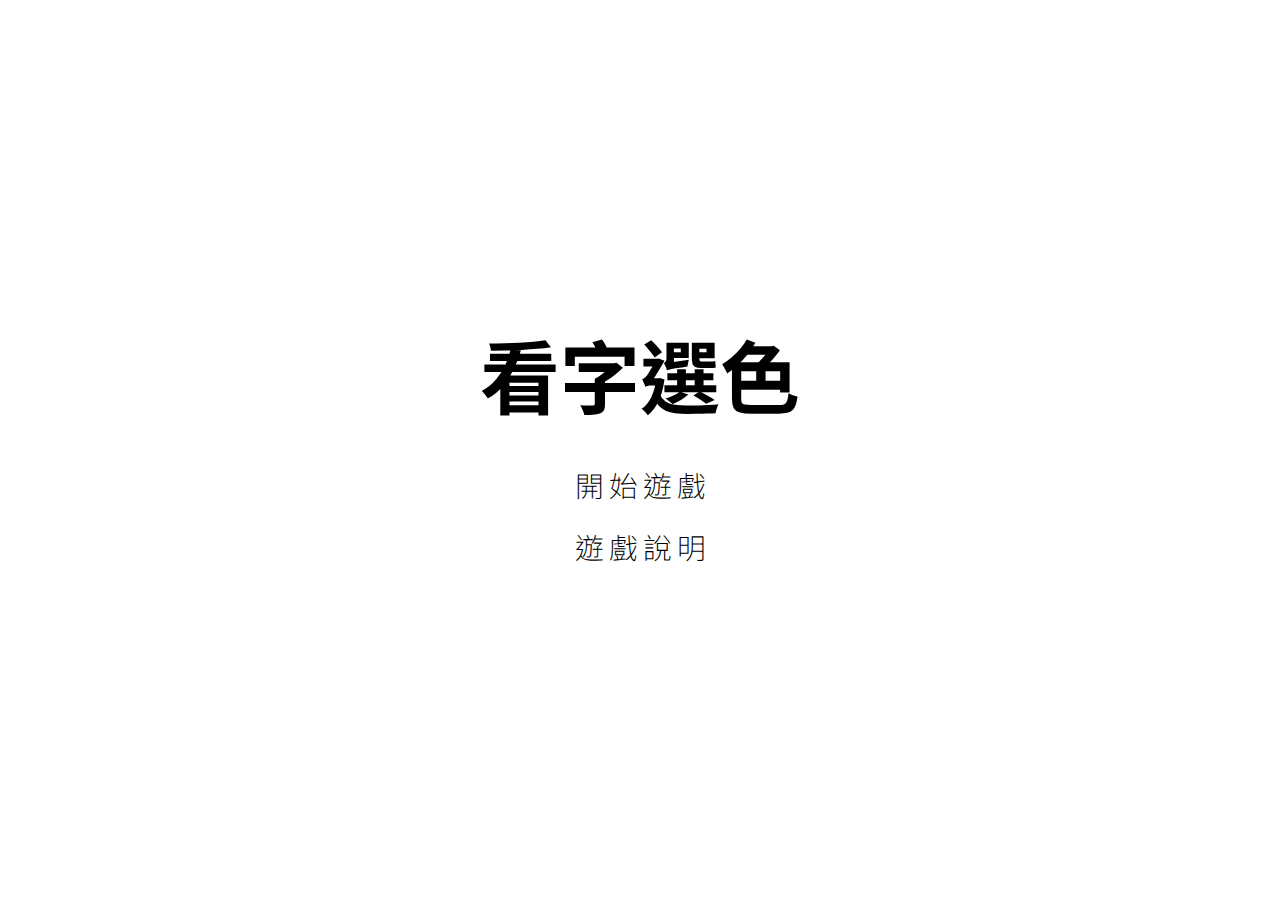
<file: index.html>
<!DOCTYPE html>
<html lang="zh-Hant-TW">

<head>
  <meta charset="UTF-8">
  <meta http-equiv="X-UA-Compatible"
    content="IE=edge">
  <meta name="viewport"
    content="width=device-width, initial-scale=1">
  <title>看字選色</title>
  <link rel="icon"
    type="image/x-icon"
    href="assets/images/favicon.ico">
  <link rel="stylesheet"
    href="./css/style.css">
</head>

<body>

  <div class="index">
    <div class="info">
      <h1 class="title">看字選色</h1>
      <ul class="info-btns">
        <li class="start-btn" onclick="game.closeIndex()">開始遊戲</li>
        <li onclick="game.closePage('info')">遊戲說明</li>
      </ul>
    </div>
    <div class="describe close">
      <h2>玩法介紹</h2>
      <ol class="describe-ol">
        <li>總時間上限為 10 秒鐘</li>
        <li>每過兩關獎勵為增加 1 秒鐘</li>
        <li>請選擇字的顏色, 非字本身</li>
        <li>答錯會扣 1 秒鐘</li>
      </ol>
      <ul class="describe-ul">
        <h3>選擇範例</h3>
        <li>
          <span style="color: red">藍</span> → 紅色
        </li>
        <li>
          <span style="color: green">藍</span> → 綠色
        </li>
        <li>
          <span style="color: purple">藍</span> → 紫色
        </li>
      </ul>
      <button type="button"
        class="describe-btn"
        onclick="game.closePage('describe')">回首頁</button>
    </div>
    <div class="countdown close">
      <span class="countdown-number">3</span>
    </div>
  </div>
  <div class="game-over-page close">
    <span class="game-over-text">GAME OVER</span>
    <span class="level-info-text">
      LEVEL
      <span class="level-text">0</span>
    </span>
    <span class="restart-text"
      onclick="game.toggleGameOverPage('restart')">RESTART GAME</span>
  </div>

  <div class="container">
    <div class="card">
      <div class="level-title">
        LEVEL
        <span class="level-number"></span>
      </div>
      <span class="card-title"></span>
      <div class="time">
        <span class="time-text">10</span>s
        <div class="time-bar"></div>
      </div>
    </div>
    <div class="btns">
      <ul class="row">
        <li class="btn"
          onclick="game.answer('#E6E600')">黃</li>
        <li class="btn"
          onclick="game.answer('green')">綠</li>
        <li class="btn"
          onclick="game.answer('red')">紅</li>
        <li class="btn"
          onclick="game.answer('orange')">橙</li>
      </ul>
      <ul class="row">
        <li class="btn"
          onclick="game.answer('#805300')">咖</li>
        <li class="btn"
          onclick="game.answer('gray')">灰</li>
        <li class="btn"
          onclick="game.answer('purple')">紫</li>
        <li class="btn"
          onclick="game.answer('blue')">藍</li>
      </ul>
      <!-- <div class="row">
        <button type="button"
          class="btn"
          onclick="game.answer('#E6E600')">黃</button>
        <button type="button"
          class="btn"
          onclick="game.answer('green')">綠</button>
        <button type="button"
          class="btn"
          onclick="game.answer('red')">紅</button>
        <button type="button"
          class="btn"
          onclick="game.answer('orange')">橙</button>
      </div> -->
      <!-- <div class="row">
        <button type="button"
          class="btn"
          onclick="game.answer('#805300')">咖</button>
        <button type="button"
          class="btn"
          onclick="game.answer('gray')">灰</button>
        <button type="button"
          class="btn"
          onclick="game.answer('purple')">紫</button>
        <button type="button"
          class="btn"
          onclick="game.answer('blue')">藍</button>
      </div> -->
    </div>
  </div>
  <div class="audios">
    <audio class="coin-audio">
      <source src="./assets/coin03.mp3"
        type="audio/ogg">
    </audio>
    <audio class="poka-audio">
      <source src="./assets/poka.mp3"
        type="audio/ogg">
    </audio>
    <audio class="select-audio">
      <source src="./assets/select06.mp3"
        type="audio/ogg">
    </audio>
  </div>
  <script src="./js/script.js"></script>
</body>

</html>
</file>
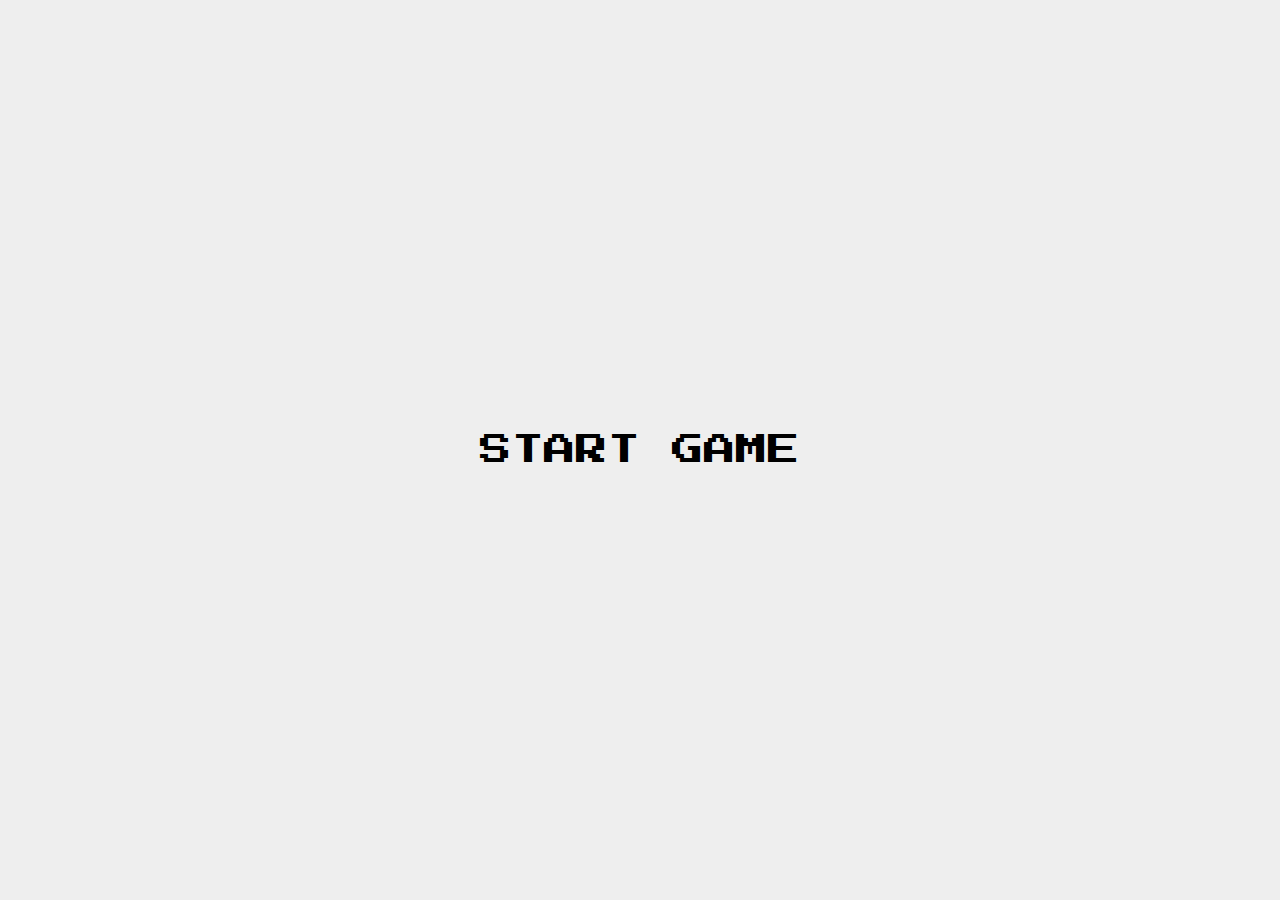
<file: src/index.html>
<!DOCTYPE html>
<html lang="en">

<head>
  <meta charset="UTF-8">
  <meta http-equiv="X-UA-Compatible"
    content="IE=edge">
  <meta name="viewport"
    content="width=device-width, initial-scale=1.0">
  <title>猜顏色</title>
  <link rel="stylesheet"
    href="./css/style.css">
</head>

<body>
  <div class="container">
    <div class="index">
      <span class="start-btn" onclick="game
      .closeIndex()">START GAME</span>
      <span class="start-text"></span>
    </div>
    <div class="game-over-page close">
      <span class="game-over-text">GAME OVER</span>
      <span class="level-info-text">
        LEVEL
        <span class="level-text">0</span>
      </span>
      <span class="restart-text" onclick="game.toggleGameOverPage('restart')">RESTART GAME</span>
    </div>
    <div class="card">
      <div class="level-title">
        LEVEL
        <span class="level-number"></span>
      </div>
      <span class="card-title"></span>
      <div class="time">
        <span class="time-text">10</span>s
        <div class="time-bar"></div>
      </div>
    </div>
    <div class="btns">
      <div class="row">
        <button type="button"
          class="btn"
          onclick="game.answer('#E6E600')">黃</button>
        <button type="button"
          class="btn"
          onclick="game.answer('green')">綠</button>
        <button type="button"
          class="btn"
          onclick="game.answer('red')">紅</button>
        <button type="button"
          class="btn"
          onclick="game.answer('orange')">橙</button>
      </div>
      <div class="row"> 
        <button type="button"
          class="btn"
          onclick="game.answer('#805300')">咖</button>
        <button type="button"
          class="btn"
          onclick="game.answer('gray')">灰</button>
        <button type="button"
          class="btn"
          onclick="game.answer('purple')">紫</button>
        <button type="button"
          class="btn"
          onclick="game.answer('blue')">藍</button>
      </div>
    </div>
  </div>
  <div class="audios">
    <audio controls class="coin-audio">
      <source src="./assets/coin03.mp3" type="audio/ogg">
    </audio>
    <audio controls class="poka-audio">
      <source src="./assets/poka.mp3" type="audio/ogg">
    </audio>
    <audio controls class="select-audio">
      <source src="./assets/select06.mp3" type="audio/ogg">
    </audio>
  </div>
  <script src="./js/script.js"></script>
</body>

</html>
</file>
<file: css/style.css>
@import url("https://fonts.googleapis.com/css2?family=Noto+Sans+TC:wght@400;500;700&family=Press+Start+2P&family=Roboto:wght@300;400;500;700&display=swap");
* {
  box-sizing: border-box;
}

body, html {
  width: 100%;
  height: 100%;
  font-family: "Noto Sans TC", sans-serif;
  margin: 0;
  display: flex;
  justify-content: center;
  position: relative;
}

.container {
  height: 100dvh;
  width: 720px;
  position: relative;
}
.container .card {
  width: 100%;
}

.index {
  height: 100%;
  width: 100%;
  font-family: "Noto Sans TC", sans-serif;
  font-weight: 400;
  position: absolute;
  top: 0;
  left: 0;
  background-color: white;
  display: flex;
  justify-content: center;
  align-items: center;
  flex-direction: column;
  z-index: 999;
}
.index .info {
  display: flex;
  justify-content: center;
  align-items: center;
  flex-direction: column;
}
.index .info .title {
  text-align: center;
  font-family: "Noto Sans TC", sans-serif;
  font-weight: 700;
  font-size: 5rem;
  margin: 0;
  margin-bottom: 30px;
}
.index .info .info-btns {
  list-style: none;
  margin: 0;
  padding: 0;
}
.index .info .info-btns li {
  text-align: center;
  letter-spacing: 5px;
  font-size: 1.8rem;
  margin-bottom: 15px;
  font-weight: 200;
  padding-left: 10px;
  padding-right: 5px;
  border: 3px solid rgba(0, 0, 0, 0);
}
.index .info .info-btns li:hover {
  border-bottom: 3px solid #000;
}
.index .info .info-btns li:active {
  background-color: black;
  color: white;
}
.index .info.close {
  display: none;
}
.index .describe {
  text-align: center;
}
.index .describe h2 {
  font-size: 4rem;
  margin: 0;
  margin-bottom: 15px;
  text-align: center;
  border-bottom: 2px solid #000;
}
.index .describe .describe-ol {
  text-align: left;
  font-size: 1.5rem;
  margin: 0;
  letter-spacing: 2px;
}
.index .describe .describe-ul {
  border-top: 2px solid #000;
  border-bottom: 2px solid #000;
  list-style: none;
  margin: 0;
  margin-top: 15px;
  margin-bottom: 15px;
  padding: 0;
  padding-top: 15px;
  padding-bottom: 15px;
}
.index .describe .describe-ul h3 {
  font-size: 2rem;
  margin: 0;
  padding: 0;
  padding-bottom: 15px;
  text-align: center;
  border-bottom: 2px solid #000;
  margin-bottom: 10px;
}
.index .describe .describe-ul li {
  font-weight: 900;
  font-size: 2rem;
}
.index .describe .describe-btn {
  padding: 10px 20px;
  border: 1px solid #000;
  background-color: black;
  color: white;
  font-weight: 600;
  font-size: 18px;
}
.index .describe.close {
  display: none;
}
.index .countdown {
  font-family: "Press Start 2P", cursive;
  font-size: 2rem;
}
.index .countdown.close {
  display: none;
}
.index .start-btn {
  font-size: 1.5rem;
  cursor: pointer;
}
.index .start-btn.hide {
  display: none;
}
.index .start-btn:hover {
  font-size: 1.6rem;
}
.index.close {
  display: none;
}
.index .start-text {
  font-size: 2rem;
}

.game-over-page {
  height: 100%;
  width: 100%;
  font-family: "Press Start 2P", cursive;
  font-weight: 400;
  position: absolute;
  top: 0;
  left: 0;
  background-color: white;
  display: flex;
  justify-content: center;
  align-items: center;
  flex-direction: column;
  z-index: 999;
  text-align: center;
}
.game-over-page .game-over-text {
  font-size: 4rem;
  margin-bottom: 50px;
  border-bottom: 10px solid #000;
  border-radius: 10px;
}
.game-over-page .level-info-text {
  font-size: 2.5rem;
  margin-bottom: 30px;
}
.game-over-page .restart-text {
  font-size: 18px;
  margin-top: 15px;
  padding: 20px;
  cursor: pointer;
}
.game-over-page .restart-text:hover {
  scale: 1.1;
}
.game-over-page.close {
  display: none;
}

.card {
  width: 100%;
  height: 70%;
  background-color: #eee;
  font-weight: bold;
  display: flex;
  align-items: center;
  justify-content: center;
  flex-direction: column;
  border: 5px solid rgba(120, 120, 120, 0.5);
  transition: 0.5s;
  position: relative;
}
.card.good {
  transition: 0s;
  border: 8px solid rgba(0, 80, 17, 0.8);
}
.card.bad {
  transition: 0s;
  border: 8px solid rgba(255, 0, 0, 0.8);
}
.card .level-title {
  font-family: "Press Start 2P", cursive;
  width: 90%;
  font-size: 25px;
  display: flex;
  justify-content: center;
  align-items: center;
  border-radius: 10px;
  margin-bottom: 50px;
}
.card .level-title .level-number {
  padding-left: 10px;
}
.card .card-title {
  text-align: center;
  font-size: 10rem;
}
.card .time {
  display: flex;
  justify-content: center;
  align-items: center;
  margin-top: 50px;
  position: relative;
  width: 90%;
  font-family: "Press Start 2P", cursive;
  font-size: 25px;
}
.card .time-bar {
  content: "";
  position: absolute;
  bottom: -15px;
  width: 100%;
  left: 0;
  border-radius: 5px;
  border-bottom: 10px solid #333;
}

.btns {
  width: 100%;
  height: 30%;
  border: 5px solid rgba(120, 120, 120, 0.5);
  border-top: 2.5px solid rgba(120, 120, 120, 0.5);
  padding: 0;
}
.btns .row {
  width: 100%;
  height: 50%;
  margin: 0;
  padding: 0;
  display: flex;
  justify-content: center;
  align-items: center;
}
.btns .row:nth-child(1) {
  border-bottom: 5px solid rgba(120, 120, 120, 0.5);
}
.btns .btn {
  background-color: #eee;
  width: 100%;
  height: 100%;
  font-size: 4rem;
  font-weight: 500;
  padding: 0;
  display: flex;
  align-items: center;
  justify-content: center;
  border-radius: 0;
  list-style: none;
  cursor: pointer;
}
.btns .btn:nth-child(1) {
  border-right: 2.5px solid rgba(120, 120, 120, 0.5);
}
.btns .btn:nth-child(2) {
  border-right: 2.5px solid rgba(120, 120, 120, 0.5);
  border-left: 2.5px solid rgba(120, 120, 120, 0.5);
}
.btns .btn:nth-child(3) {
  border-left: 2.5px solid rgba(120, 120, 120, 0.5);
  border-right: 2.5px solid rgba(120, 120, 120, 0.5);
}
.btns .btn:nth-child(4) {
  border-left: 2.5px solid rgba(120, 120, 120, 0.5);
}

.audios {
  position: absolute;
}

@media (max-width: 767px) {
  .container {
    width: 90%;
    height: 100%;
  }
  .index .start-btn:hover {
    font-size: 2rem;
  }
  .index .describe h2 {
    font-size: 3rem;
  }
  .index .describe .describe-ol {
    font-size: 1.2rem;
  }
  .index .describe .describe-ul h3 {
    font-size: 2rem;
  }
  .index .describe .describe-ul li {
    font-size: 2rem;
  }
  .game-over-page .restart-text:hover {
    scale: 1;
  }
}
@media (max-width: 414px) {
  .index .start-btn {
    font-size: 1rem;
  }
  .index .start-btn:hover {
    font-size: 1.1rem;
  }
  .card .level-title {
    margin-top: 10px;
    margin-bottom: 0px;
  }
  .card .card-title {
    margin-top: -20px;
  }
  .card .time {
    margin-top: 15px;
  }
  .btns .btn {
    font-family: "Noto Sans TC", sans-serif;
    font-size: 3rem;
  }
}/*# sourceMappingURL=style.css.map */
</file>
<file: src/css/style.css>
@import url("https://fonts.googleapis.com/css2?family=Noto+Sans+TC:wght@400;500;700&family=Press+Start+2P&family=Roboto:wght@300;400;500;700&display=swap");
* {
  box-sizing: border-box;
}

body, html {
  font-family: "Roboto", sans-serif;
  margin: 0;
  display: flex;
  justify-content: center;
  width: 100%;
  height: 100%;
}

.container {
  width: 720px;
  height: 100%;
}

.index {
  width: 100%;
  height: 100%;
  font-family: "Press Start 2P", cursive;
  font-weight: 400;
  position: absolute;
  top: 0;
  left: 0;
  background-color: #eee;
  display: flex;
  justify-content: center;
  align-items: center;
  transition: 1s;
  z-index: 999;
}
.index .start-btn {
  font-size: 2rem;
  cursor: pointer;
}
.index .start-btn.hide {
  display: none;
}
.index .start-btn:hover {
  font-size: 2.1rem;
}
.index.close {
  display: none;
}
.index .start-text {
  font-size: 2rem;
}

.game-over-page {
  width: 100%;
  height: 100%;
  font-family: "Press Start 2P", cursive;
  font-weight: 400;
  position: absolute;
  top: 0;
  left: 0;
  background-color: #eee;
  display: flex;
  justify-content: center;
  align-items: center;
  flex-direction: column;
  transition: 1s;
  z-index: 999;
  text-align: center;
}
.game-over-page .game-over-text {
  font-size: 4rem;
  margin-bottom: 50px;
  border-bottom: 10px solid #000;
  border-radius: 10px;
}
.game-over-page .level-info-text {
  font-size: 2.5rem;
  margin-bottom: 30px;
}
.game-over-page .restart-text {
  font-size: 18px;
  margin-top: 15px;
  padding: 20px;
  cursor: pointer;
}
.game-over-page .restart-text:hover {
  scale: 1.1;
}
.game-over-page.close {
  display: none;
}

.card {
  width: 100%;
  height: 70%;
  font-family: "Noto Sans TC", sans-serif;
  background-color: #eee;
  font-weight: bold;
  display: flex;
  align-items: center;
  justify-content: center;
  flex-direction: column;
  border: 8px solid rgba(120, 120, 120, 0.5);
  transition: 0.5s;
}
.card.good {
  transition: 0s;
  border: 8px solid rgba(0, 80, 17, 0.8);
}
.card.bad {
  transition: 0s;
  border: 8px solid rgba(255, 0, 0, 0.8);
}
.card .level-title {
  font-family: "Press Start 2P", cursive;
  width: 90%;
  font-size: 25px;
  display: flex;
  justify-content: center;
  align-items: center;
  border-radius: 10px;
  margin-bottom: 50px;
}
.card .level-title .level-number {
  padding-left: 10px;
}
.card .card-title {
  text-align: center;
  font-size: 10rem;
}
.card .time {
  display: flex;
  justify-content: center;
  align-items: center;
  margin-top: 50px;
  position: relative;
  width: 90%;
  font-family: "Press Start 2P", cursive;
  font-size: 25px;
}
.card .time-bar {
  content: "";
  position: absolute;
  bottom: -15px;
  width: 100%;
  left: 0;
  border-radius: 5px;
  border-bottom: 10px solid #333;
}

.btns {
  width: auto;
  height: 30%;
  border: 5px solid rgba(120, 120, 120, 0.5);
  border-top: 2.5px solid rgba(120, 120, 120, 0.5);
  padding: 0;
}
.btns .row {
  width: 100%;
  height: 50%;
  margin: 0;
  padding: 0;
  display: flex;
  justify-content: center;
  align-items: center;
}
.btns .row:nth-child(1) {
  border-bottom: 5px solid rgba(120, 120, 120, 0.5);
}
.btns .btn {
  width: 25%;
  height: 100%;
  font-family: "Noto Sans TC", sans-serif;
  font-size: 5rem;
  font-weight: 500;
  border: none;
  display: inline-block;
  border-radius: 0;
  cursor: pointer;
}
.btns .btn:nth-child(1) {
  border-right: 2.5px solid rgba(120, 120, 120, 0.5);
}
.btns .btn:nth-child(2) {
  border-right: 2.5px solid rgba(120, 120, 120, 0.5);
  border-left: 2.5px solid rgba(120, 120, 120, 0.5);
}
.btns .btn:nth-child(3) {
  border-left: 2.5px solid rgba(120, 120, 120, 0.5);
  border-right: 2.5px solid rgba(120, 120, 120, 0.5);
}
.btns .btn:nth-child(4) {
  border-left: 2.5px solid rgba(120, 120, 120, 0.5);
}
.audios {
  position: absolute;
  opacity: 0;
}

@media (max-width: 414px) {
  .index .start-btn {
    font-size: 1rem;
  }
  .card {
    justify-content: start;
  }
  .card .level-title {
    margin-top: 10px;
    margin-bottom: 0px;
  }
  .card .card-title {
    margin-top: -20px;
  }
  .card .time {
    margin-top: 15px;
  }
  .btns .btn {
    font-family: "Noto Sans TC", sans-serif;
    font-size: 3rem;
  }
}/*# sourceMappingURL=style.css.map */
</file>
